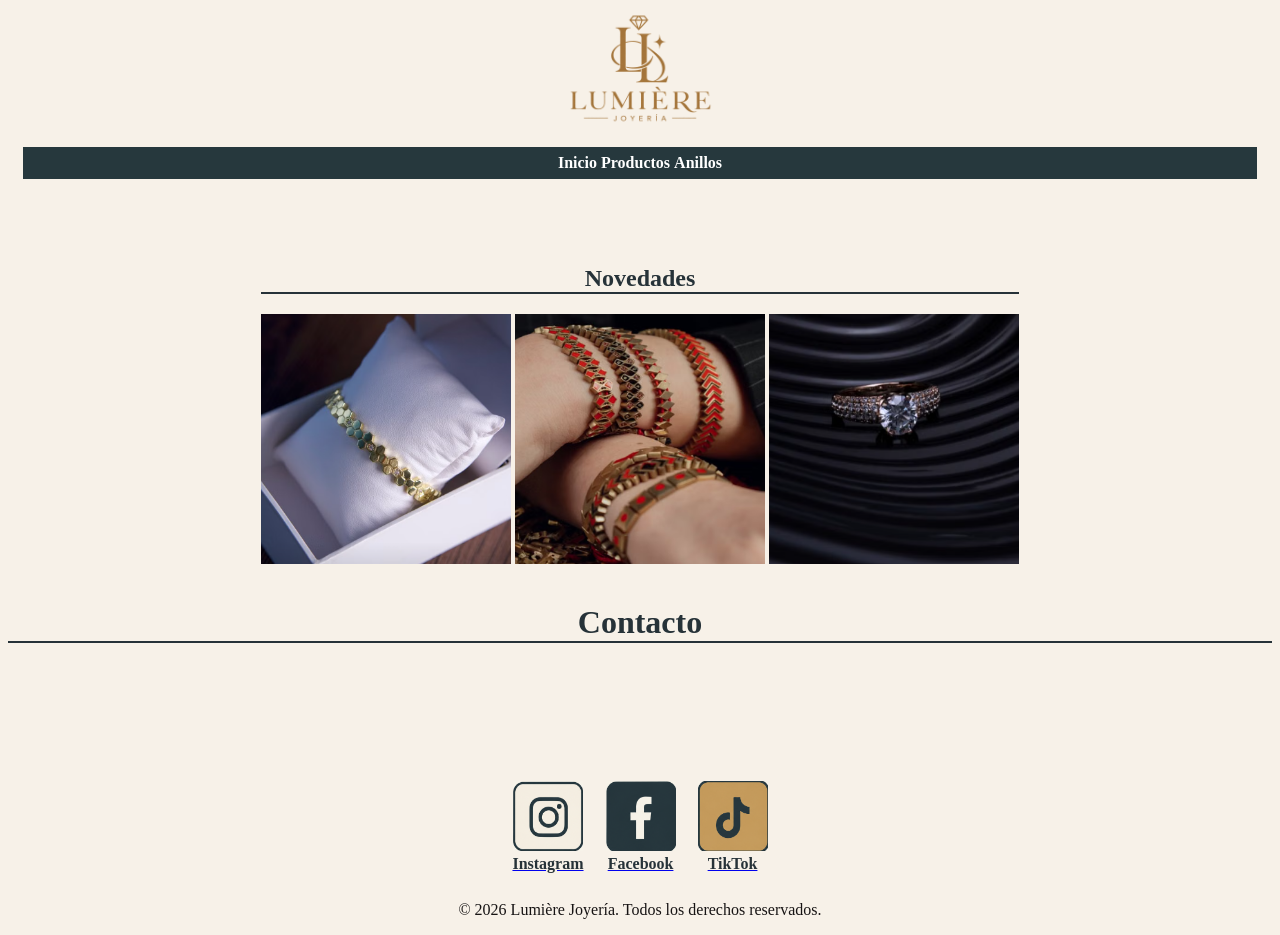
<file: index.html>
<!DOCTYPE html>
<html lang="es">
<head>
    <meta charset="UTF-8">
    <meta name="viewport" content="width=device-width, initial-scale=1.0">
    <title>Document</title>
    <link rel="stylesheet" href="./css/estilos.css">
</head>
<body>
<center>
<img src="./Imagenes/logo.png" alt="logo de la tienda de joyeria" width="180">
</center>
<nav>
<table width="100%" bgcolor="#26383D" cellpadding="5">
        <tr>
             <td align="right">
                <center>
                <a href="./index.html">Inicio</a>
                <a href="./Paginas/Productos.html">Productos</a>
                <a href="./Paginas/Anillos.html">Anillos</a>
                </center>
            </td>
        </tr>
    </table>
</nav>
<div>
    <br><br>
<nav>
   <center>
    <h1>Novedades</h1>
<img src="./Imagenes/1.png" alt="logo de la tienda de joyeria" width="250" height="250">

<img src="./Imagenes/2.png" alt="logo de la tienda de joyeria" width="250" height="250">

<img src="./Imagenes/3.png" alt="logo de la tienda de joyeria" width="250" height="250">

</center>
    </div>


<div>

    
    <center>
    <h1> Contacto </h1>

<table cellpadding="10">
<tr>

<td align="center">
<a href="https://www.instagram.com/grcx.jn?stkn=MTlxNmVjanB6eno4eQ==" target="_blank">
<img src="./Imagenes/5.png" width="70" height="70">
<br>
<b>Instagram</b>
</td>

<td align="center">
<a href="https://www.facebook.com/share/1KAPfhy951/" target="_blank">
<img src="./Imagenes/6.png" width="70" height="70">
<br>
<b>Facebook</b>
</td>

<td align="center">
<a href="https://www.tiktok.com/@grcx.jn?_r=1&_t=ZS-9AGTTOwqkdS" target="_blank">
<img src="./Imagenes/7.png" width="70" height="70">
<br>
<b>TikTok</b>
</td>

</center>

<body>
    
    <iframe src="https://www.google.com/maps/embed?pb=!1m18!1m12!1m3!1d30122.434857332413!2d-98.21011154467273!3d19.31259494421592!2m3!1f0!2f0!3f0!3m2!1i1024!2i768!4f13.1!3m3!1m2!1s0x85cfde9291533a45%3A0xdd262b31730849e3!2sSanta%20Ana%20Chiautempan%2C%20Tlax.!5e0!3m2!1ses!2smx!4v1792105042197!5m2!1ses!2smx" width="150" height="100" style="border:0;" allowfullscreen="" loading="lazy" referrerpolicy="strict-origin-when-cross-origin"></iframe>

</body>


           
</tr>
</div>
</table>
 

            <p>&copy; 2026 Lumière Joyería. Todos los derechos reservados.</p>


  



</body>
</html>
</file>
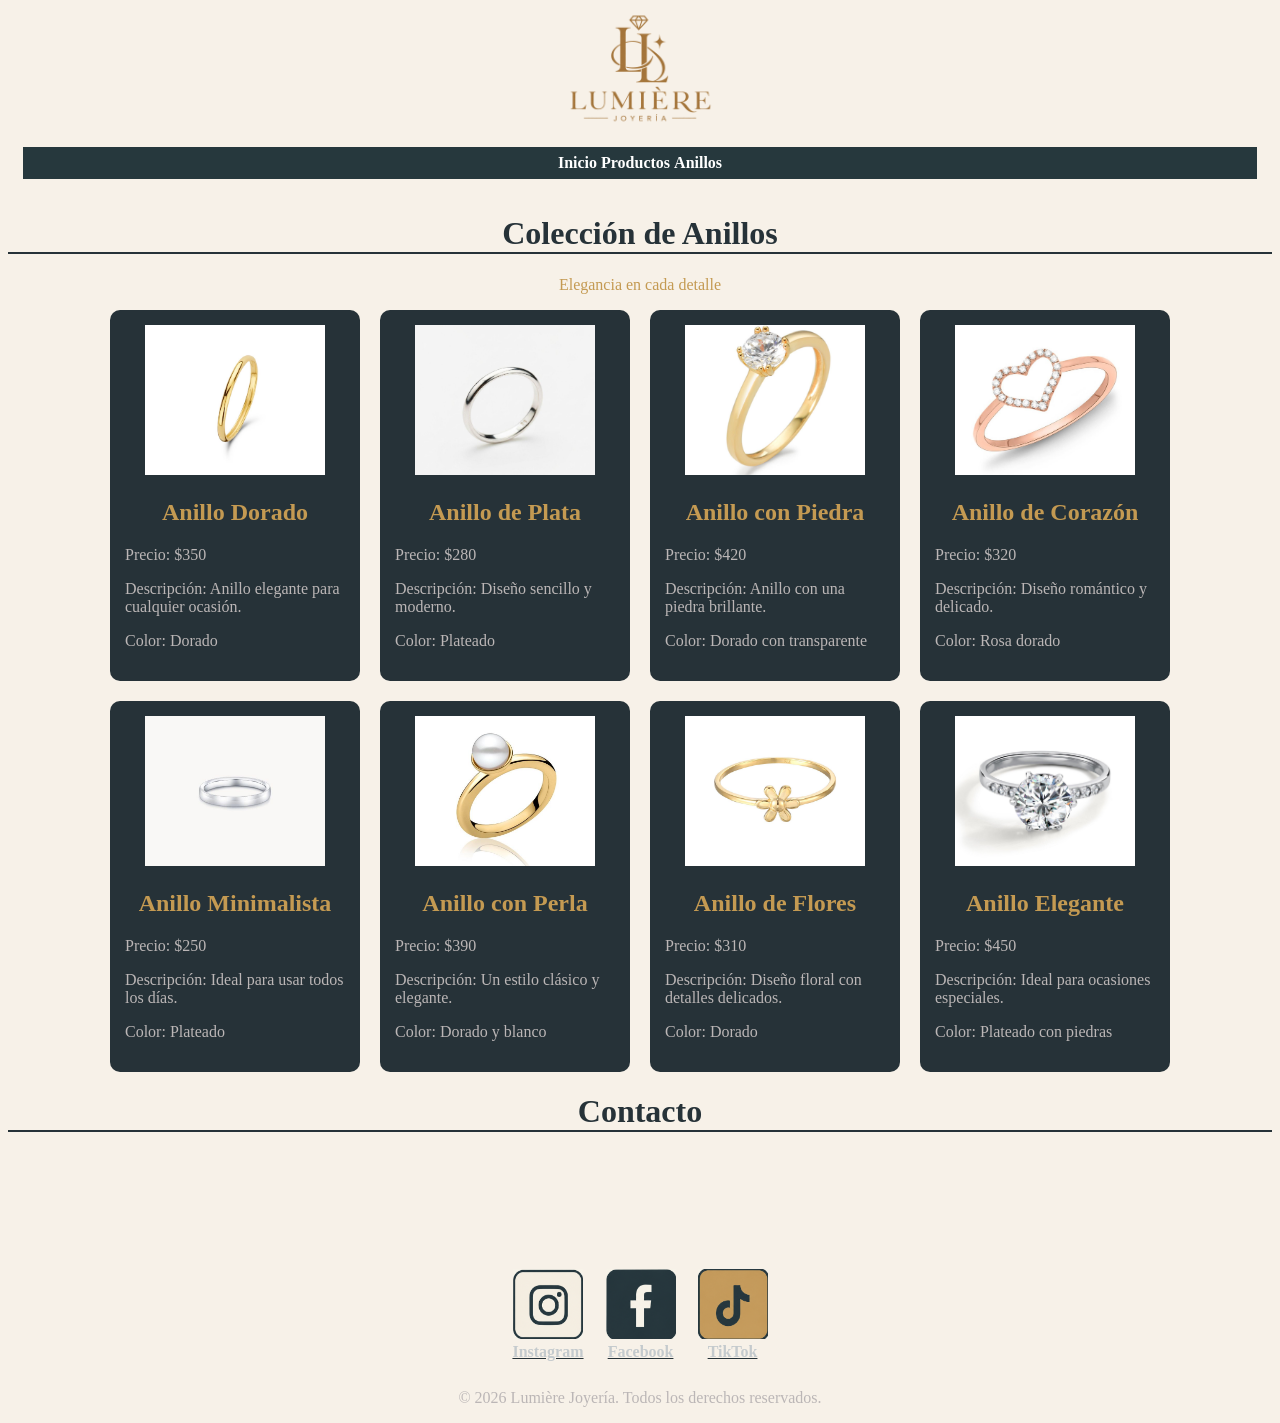
<file: Paginas/Anillos.html>
<!DOCTYPE html>
<html lang="en">
<head>
    <meta charset="UTF-8">
    <meta name="viewport" content="width=device-width, initial-scale=1.0">
    <title>Anillos Lumière</title>
     <link rel="stylesheet" href="../css/tarjetas01.css">
     <link rel="stylesheet" href="../css/estilosa.css">
</head>
<body>
<center>
<img src="../Imagenes/logo.png" alt="logo de la tienda de joyeria" width="180">
</center>
<nav>
<table width="100%" bgcolor="#26383D" cellpadding="5">
        <tr>
             <td align="right">
                <center>
                <a href="../index.html">Inicio</a>
                <a href="./Productos.html">Productos</a>
                <a href="./Anillos.html">Anillos</a>
                </center>
            </td>
        </tr>
    </table>
</nav>

    <h1>Colección de Anillos</h1>
    <p>Elegancia en cada detalle</p>

    <div class="contenedor">

        <div class="tarjeta">
            <img src="../Imagenes/anillo1.jpg" width="180" height="150">
            <h2>Anillo Dorado</h2>
            <p>Precio: $350</p>
            <p>Descripción: Anillo elegante para cualquier ocasión.</p>
            <p>Color: Dorado</p>
        </div>

        <div class="tarjeta">
            <img src="../Imagenes/anillo2.jpg" width="180" height="150">
            <h2>Anillo de Plata</h2>
            <p>Precio: $280</p>
            <p>Descripción: Diseño sencillo y moderno.</p>
            <p>Color: Plateado</p>
        </div>

        <div class="tarjeta">
            <img src="../Imagenes/anillo3.jpg" width="180" height="150">
            <h2>Anillo con Piedra</h2>
            <p>Precio: $420</p>
            <p>Descripción: Anillo con una piedra brillante.</p>
            <p>Color: Dorado con transparente</p>
        </div>

        <div class="tarjeta">
            <img src="../Imagenes/anillo4.jpg" width="180" height="150">
            <h2>Anillo de Corazón</h2>
            <p>Precio: $320</p>
            <p>Descripción: Diseño romántico y delicado.</p>
            <p>Color: Rosa dorado</p>
        </div>

        <div class="tarjeta">
            <img src="../Imagenes/anillo5.jpg" width="180" height="150">
            <h2>Anillo Minimalista</h2>
            <p>Precio: $250</p>
            <p>Descripción: Ideal para usar todos los días.</p>
            <p>Color: Plateado</p>
        </div>

        <div class="tarjeta">
            <img src="../Imagenes/anillo6.jpg" width="180" height="150">
            <h2>Anillo con Perla</h2>
            <p>Precio: $390</p>
            <p>Descripción: Un estilo clásico y elegante.</p>
            <p>Color: Dorado y blanco</p>
        </div>

        <div class="tarjeta">
            <img src="../Imagenes/anillo7.jpg" width="180" height="150">
            <h2>Anillo de Flores</h2>
            <p>Precio: $310</p>
            <p>Descripción: Diseño floral con detalles delicados.</p>
            <p>Color: Dorado</p>
        </div>

        <div class="tarjeta">
            <img src="../Imagenes/anillo8.jpg" width="180" height="150">
            <h2>Anillo Elegante</h2>
            <p>Precio: $450</p>
            <p>Descripción: Ideal para ocasiones especiales.</p>
            <p>Color: Plateado con piedras</p>
        </div>

    </div>

      <center>
    <h1> Contacto </h1>

<table cellpadding="10">
<tr>

<td align="center">
<a href="https://www.instagram.com/grcx.jn?stkn=MTlxNmVjanB6eno4eQ==" target="_blank">
<img src="../Imagenes/5.png" width="70" height="70">
<br>
<b>Instagram</b>
</td>

<td align="center">
<a href="https://www.facebook.com/share/1KAPfhy951/" target="_blank">
<img src="../Imagenes/6.png" width="70" height="70">
<br>
<b>Facebook</b>
</td>

<td align="center">
<a href="https://www.tiktok.com/@grcx.jn?_r=1&_t=ZS-9AGTTOwqkdS" target="_blank">
<img src="../Imagenes/7.png" width="70" height="70">
<br>
<b>TikTok</b>
</td>

</center>

<body>
    
    <iframe src="https://www.google.com/maps/embed?pb=!1m18!1m12!1m3!1d30122.434857332413!2d-98.21011154467273!3d19.31259494421592!2m3!1f0!2f0!3f0!3m2!1i1024!2i768!4f13.1!3m3!1m2!1s0x85cfde9291533a45%3A0xdd262b31730849e3!2sSanta%20Ana%20Chiautempan%2C%20Tlax.!5e0!3m2!1ses!2smx!4v1792105042197!5m2!1ses!2smx" width="150" height="100" style="border:0;" allowfullscreen="" loading="lazy" referrerpolicy="strict-origin-when-cross-origin"></iframe>

</body>


           
</tr>
</div>
</table>
 

            <p>&copy; 2026 Lumière Joyería. Todos los derechos reservados.</p>


  



</body>
</html>
</file>
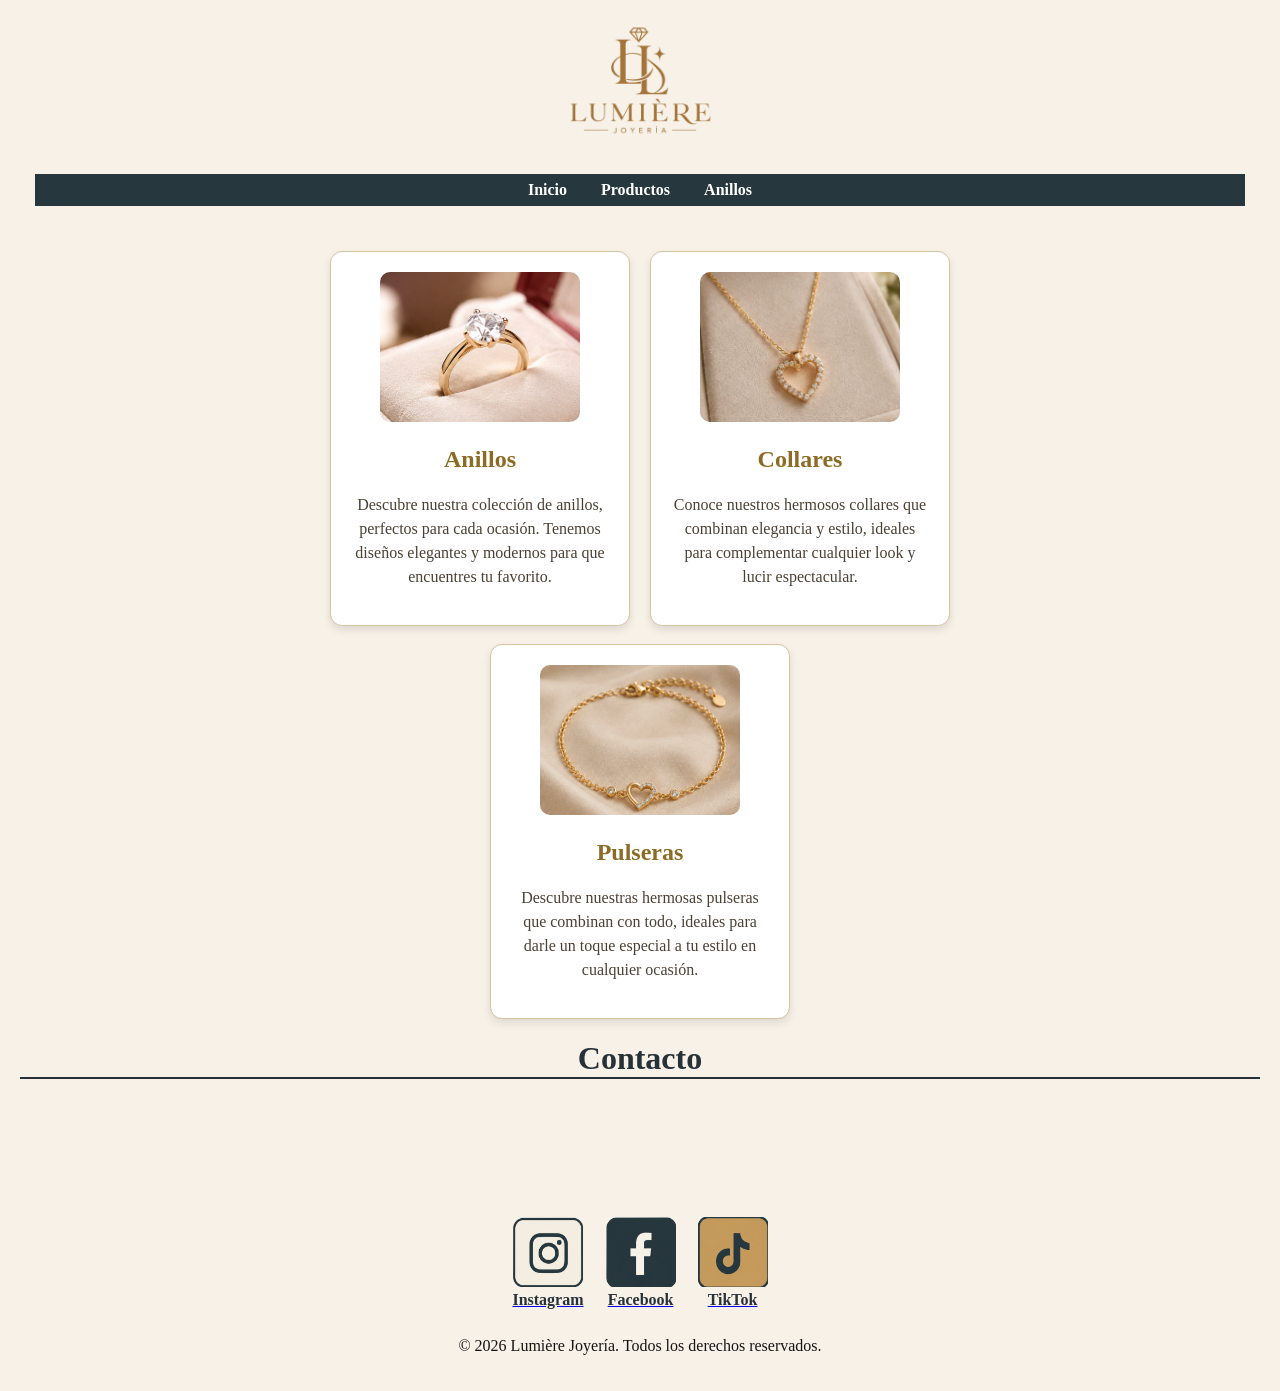
<file: Paginas/Productos.html>
<!DOCTYPE html>
<html lang="en">
<head>
    <meta charset="UTF-8">
    <meta name="viewport" content="width=device-width, initial-scale=1.0">
    <title>Joyería Lumière</title>
    <link rel="stylesheet" href="../css/tarjetas.css">
    <link rel="stylesheet" href="../css/estilos.css">
</head>
<body>
<center>
<img src="../Imagenes/logo.png" alt="logo de la tienda de joyeria" width="180">
</center>
<nav>
<table width="100%" bgcolor="#26383D" cellpadding="5">
        <tr>
             <td align="right">
                <center>
                <a href="../index.html">Inicio</a>
                <a href="./Productos.html">Productos</a>
                <a href="./Anillos.html">Anillos</a>
                </center>
            </td>
        </tr>
    </table>
</nav>

    <div class="contenedor">
        <div class="tarjeta">
            <img src="../Imagenes/8.png" width="200" height="150">
            <h2>Anillos</h2>
            <p>Descubre nuestra colección de anillos, perfectos para cada ocasión. Tenemos diseños elegantes y modernos para que encuentres tu favorito.</p>
        </div>

        <div class="tarjeta">
            <img src="../Imagenes/9.png" width="200" height="150">
            <h2>Collares</h2>
            <p>Conoce nuestros hermosos collares que combinan elegancia y estilo, ideales para complementar cualquier look y lucir espectacular.</p>
        </div>
    </div>
    
<br>

<center>
    <div class="tarjeta">
            <img src="../Imagenes/pulseras.png" width="200" height="150">
            <h2>Pulseras</h2>
            <p>Descubre nuestras hermosas pulseras que combinan con todo, ideales para darle un toque especial a tu estilo en cualquier ocasión.</p>
        </div>
</center>
  <center>
    <h1> Contacto </h1>

<table cellpadding="10">
<tr>

<td align="center">
<a href="https://www.instagram.com/grcx.jn?stkn=MTlxNmVjanB6eno4eQ==" target="_blank">
<img src="../Imagenes/5.png" width="70" height="70">
<br>
<b>Instagram</b>
</td>

<td align="center">
<a href="https://www.facebook.com/share/1KAPfhy951/" target="_blank">
<img src="../Imagenes/6.png" width="70" height="70">
<br>
<b>Facebook</b>
</td>

<td align="center">
<a href="https://www.tiktok.com/@grcx.jn?_r=1&_t=ZS-9AGTTOwqkdS" target="_blank">
<img src="../Imagenes/7.png" width="70" height="70">
<br>
<b>TikTok</b>
</td>

</center>

<body>
    
    <iframe src="https://www.google.com/maps/embed?pb=!1m18!1m12!1m3!1d30122.434857332413!2d-98.21011154467273!3d19.31259494421592!2m3!1f0!2f0!3f0!3m2!1i1024!2i768!4f13.1!3m3!1m2!1s0x85cfde9291533a45%3A0xdd262b31730849e3!2sSanta%20Ana%20Chiautempan%2C%20Tlax.!5e0!3m2!1ses!2smx!4v1792105042197!5m2!1ses!2smx" width="150" height="100" style="border:0;" allowfullscreen="" loading="lazy" referrerpolicy="strict-origin-when-cross-origin"></iframe>

</body>


           
</tr>
</div>
</table>
 

            <p>&copy; 2026 Lumière Joyería. Todos los derechos reservados.</p>


  



</body>
</html>
</file>
<file: css/estilos.css>
body{
    font-family: "Libre Caslon Condensed", serif; 
    background-color: #F7F1E8;
    color: beige;
}
header{
    background-color: #263238;
    color: beige;
    text-align: center;
}
nav a {
    color: white;
    text-decoration: none; /*quita el subrayado*/
    font-weight: bold;
}
h1{
    color: #263238;
     border-bottom: 2px solid #263238;
}

footer{
    background-color: #423041;
    color:white;
    text-align: center;
    font-size: 14px;
}
b{
    color: #263238;
}
p{
    color: rgb(23, 20, 20);
}
nav{
    display: flex;
    justify-content:center;
    gap: 25px;
    padding: 15px;
    color: #060009;
}

nav a:hover {text-decoration: underline;}
</file>
<file: css/tarjetas01.css>
body {
    background-color: #F7F1E8;
    font-family: Arial, sans-serif;
    text-align: center;
}

h1 {
    color: #263238;
}

body > p {
    color: #C49A52;
}

.contenedor {
    width: 95%;
    margin: auto;
    display: flex;
    flex-wrap: wrap;
    justify-content: center;
    gap: 20px;
}

.tarjeta {
    background-color: #263238;
    color: white;
    width: 250px;
    padding: 15px;
    border-radius: 10px;
    box-sizing: border-box;
}

.tarjeta img {
    width: 180px;
    height: 150px;
    object-fit: cover;
}

.tarjeta h2 {
    color: #C49A52;
}

.tarjeta p {
    text-align: left;
}

a {
    color: #263238;
}
</file>
<file: css/estilosa.css>
body{
    font-family: "Libre Caslon Condensed", serif; 
    background-color: #F7F1E8;
    color: beige;
}
header{
    background-color: #263238;
    color: beige;
    text-align: center;
}
nav a {
    color: white;
    text-decoration: none; /*quita el subrayado*/
    font-weight: bold;
}
h1{
    color: #263238;
     border-bottom: 2px solid #263238;
}

footer{
    background-color: #423041;
    color:white;
    text-align: center;
    font-size: 14px;
}
b{
    color: #c4cacd;
}
p{
    color: rgb(187, 182, 182);
}
nav{
    display: flex;
    justify-content:center;
    gap: 25px;
    padding: 15px;
    color: #060009;
}

nav a:hover {text-decoration: underline;}
</file>
<file: css/tarjetas.css>
* {
    box-sizing: border-box;
}

body {
    font-family: arial, sans-serif;
    margin: 0;
    padding: 20px;
    background-color: #f8f3ed;
}

header {
    text-align: center;
    padding: 20px;
    background-color: #ffffff;
    border-bottom: 2px solid #c5a253;
}

header img {
    width: 120px;
    height: 100px;
    object-fit: contain;
}

header h1 {
    color: #8c6b25;
}

nav {
    margin-top: 15px;
}

nav a {
    text-decoration: none;
    color: #5c4520;
    margin: 15px;
}

.contenedor {
    display: flex;
    gap: 20px;
    justify-content: center;
    flex-wrap: wrap;
    margin-top: 30px;
}

.tarjeta {
    width: 300px;
    padding: 20px;
    border: 1px solid #d6c3a1;
    border-radius: 12px;
    box-shadow: 0 4px 8px rgba(0,0,0,0.1);
    background-color: #ffffff;
    text-align: center;
}

.tarjeta img {
    width: 200px;
    height: 150px;
    object-fit: cover;
    border-radius: 10px;
}

.tarjeta h2 {
    color: #8c6b25;
}

.tarjeta p {
    color: #4b4034;
    line-height: 1.5;
}
</file>
